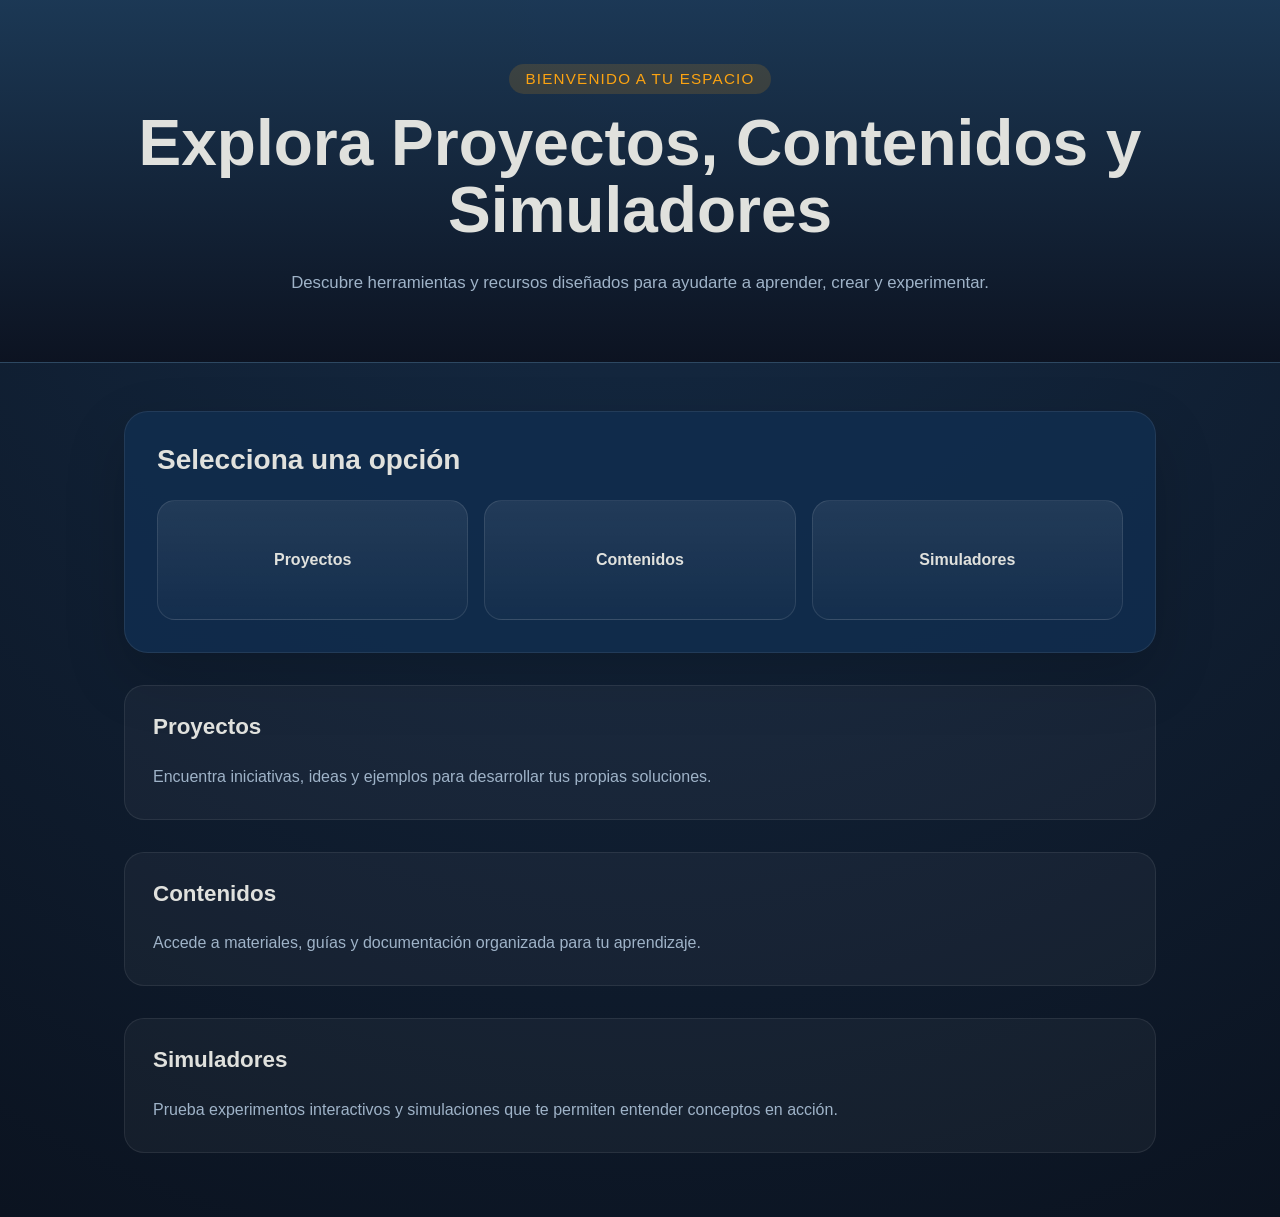
<file: index.html>
<!DOCTYPE html>
<html lang="es">
<head>
  <meta charset="UTF-8">
  <meta name="viewport" content="width=device-width, initial-scale=1.0">
  <title>Página de Inicio</title>
  <link rel="stylesheet" href="styles.css">
</head>
<body>
  <header class="hero">
    <div class="hero__content">
      <span class="hero__eyebrow">Bienvenido a tu espacio</span>
      <h1 class="hero__title">Explora Proyectos, Contenidos y Simuladores</h1>
      <p class="hero__text">Descubre herramientas y recursos diseñados para ayudarte a aprender, crear y experimentar.</p>
    </div>
  </header>

  <main class="main-content">
    <section class="menu-card">
      <h2 class="menu-card__title">Selecciona una opción</h2>
      <div class="menu-grid">
        <a href="#proyectos" class="menu-item">Proyectos</a>
        <a href="#contenidos" class="menu-item">Contenidos</a>
        <a href="Simuladores.html" class="menu-item">Simuladores</a>
      </div>
    </section>

    <section id="proyectos" class="info-section">
      <h3>Proyectos</h3>
      <p>Encuentra iniciativas, ideas y ejemplos para desarrollar tus propias soluciones.</p>
    </section>

    <section id="contenidos" class="info-section">
      <h3>Contenidos</h3>
      <p>Accede a materiales, guías y documentación organizada para tu aprendizaje.</p>
    </section>

    <section id="simuladores" class="info-section">
      <h3>Simuladores</h3>
      <p>Prueba experimentos interactivos y simulaciones que te permiten entender conceptos en acción.</p>
    </section>
  </main>
</body>
</html>
</file>
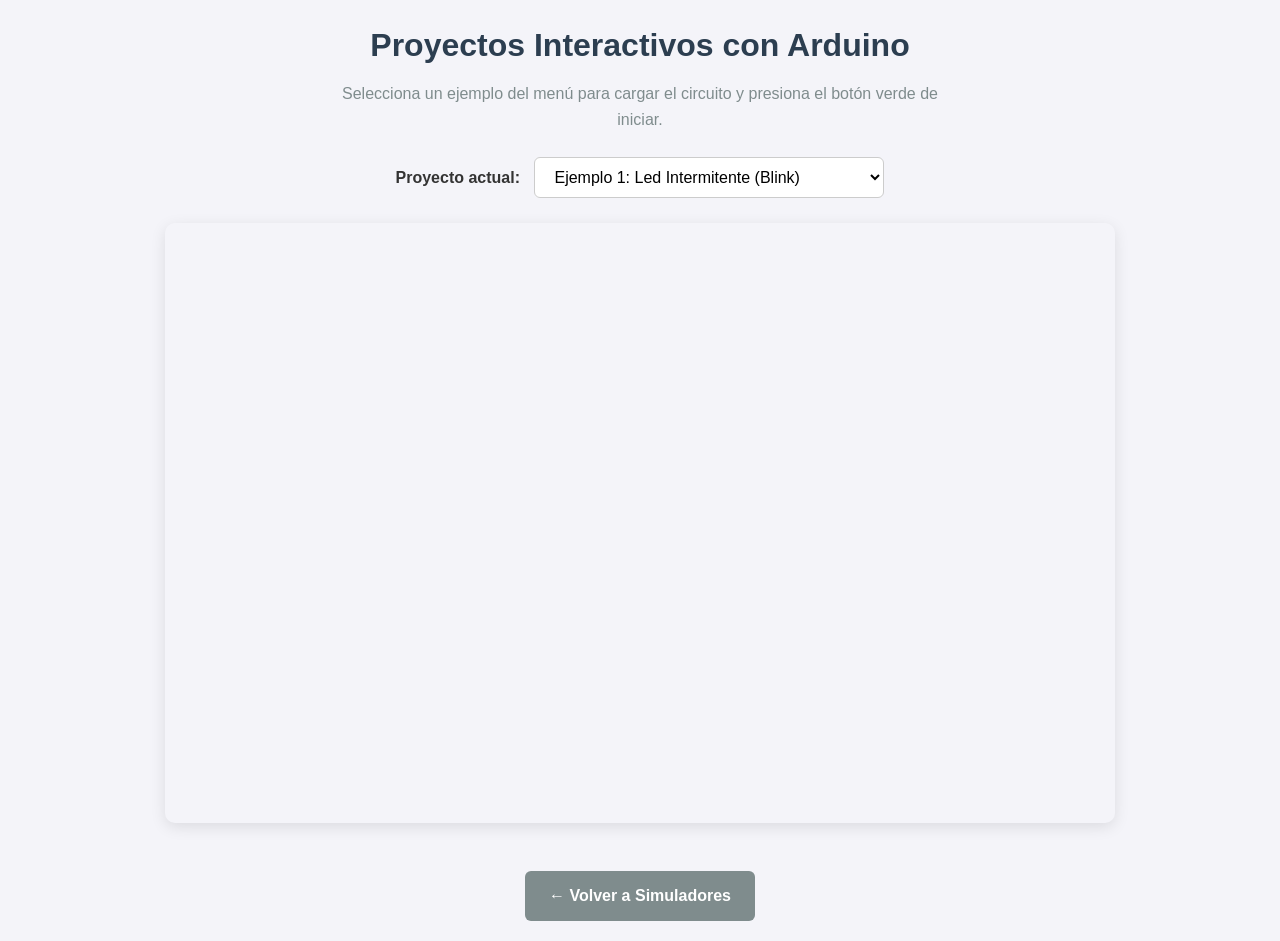
<file: arduino.html>
<!DOCTYPE html>
<html lang="es">
<head>
    <meta charset="UTF-8">
    <meta name="viewport" content="width=device-width, initial-scale=1.0">
    <title>Proyectos Arduino - Simulador</title>
    <!-- Vinculación del archivo de estilos externo -->
    <link rel="stylesheet" href="estilossimuladores.css">
</head>
<body>

    <h1>Proyectos Interactivos con Arduino</h1>
    <p>Selecciona un ejemplo del menú para cargar el circuito y presiona el botón verde de iniciar.</p>
    
    <div class="selector-container">
        <label for="proyectos-arduino">Proyecto actual:</label>
        <select id="proyectos-arduino" onchange="actualizarSimulador()">
            <option value="https://wokwi.com">Ejemplo 1: Led Intermitente (Blink)</option>
            <option value="https://wokwi.com">Ejemplo 2: Semáforo con Tres Ledes</option>
            <option value="https://wokwi.com">Ejemplo 3: Control por Pulsador</option>
        </select>
    </div>

    <div class="contenedor-simulador">
        <iframe id="visor-wokwi" src="https://wokwi.com"></iframe>
    </div>

    <div>
        <a href="Simuladores.html" class="btn-volver">← Volver a Simuladores</a>
    </div>

    <script>
        function actualizarSimulador() {
            var lista = document.getElementById("proyectos-arduino");
            var iframe = document.getElementById("visor-wokwi");
            iframe.src = lista.value;
        }
    </script>

</body>
</html>
</file>
<file: styles.css>
:root {
  --bg: #0d1b2a;
  --surface: #112d4e;
  --surface-alt: #1b4965;
  --accent: #fca311;
  --text: #e0e1dd;
  --muted: #9fb3c8;
}

* {
  box-sizing: border-box;
}

body {
  margin: 0;
  font-family: "Segoe UI", Tahoma, Geneva, Verdana, sans-serif;
  background: radial-gradient(circle at top, #162d48 0%, #0b1320 100%);
  color: var(--text);
  min-height: 100vh;
}

.hero {
  padding: 4rem 1.5rem;
  text-align: center;
  background: linear-gradient(180deg, rgba(28, 57, 86, 0.95), rgba(12, 18, 32, 0.95));
  border-bottom: 1px solid rgba(255, 255, 255, 0.08);
}

.hero__eyebrow {
  display: inline-block;
  margin-bottom: 1rem;
  padding: 0.4rem 1rem;
  background: rgba(252, 163, 17, 0.15);
  color: var(--accent);
  border-radius: 999px;
  font-size: 0.95rem;
  letter-spacing: 0.08em;
  text-transform: uppercase;
}

.hero__title {
  margin: 0;
  font-size: clamp(2.5rem, 5vw, 4rem);
  line-height: 1.05;
}

.hero__text {
  max-width: 720px;
  margin: 1.5rem auto 0;
  font-size: 1.05rem;
  color: var(--muted);
  line-height: 1.8;
}

.main-content {
  padding: 3rem 1.5rem 4rem;
  max-width: 1080px;
  margin: 0 auto;
}

.menu-card {
  background: rgba(17, 45, 78, 0.88);
  border: 1px solid rgba(255, 255, 255, 0.08);
  border-radius: 24px;
  padding: 2rem;
  box-shadow: 0 24px 60px rgba(0, 0, 0, 0.18);
}

.menu-card__title {
  margin: 0 0 1.5rem;
  color: var(--text);
  font-size: 1.75rem;
}

.menu-grid {
  display: grid;
  gap: 1rem;
  grid-template-columns: repeat(3, minmax(0, 1fr));
}

.menu-item {
  display: flex;
  align-items: center;
  justify-content: center;
  min-height: 120px;
  padding: 1rem;
  border-radius: 18px;
  text-decoration: none;
  color: var(--text);
  background: linear-gradient(180deg, rgba(255, 255, 255, 0.08), rgba(255, 255, 255, 0.02));
  border: 1px solid rgba(255, 255, 255, 0.1);
  transition: transform 0.25s ease, background 0.25s ease, box-shadow 0.25s ease;
  font-weight: 600;
}

.menu-item:hover,
.menu-item:focus-visible {
  transform: translateY(-4px);
  background: rgba(252, 163, 17, 0.16);
  box-shadow: 0 18px 30px rgba(252, 163, 17, 0.16);
}

.info-section {
  margin-top: 2rem;
  padding: 1.75rem;
  border-radius: 20px;
  background: rgba(255, 255, 255, 0.04);
  border: 1px solid rgba(255, 255, 255, 0.08);
}

.info-section h3 {
  margin-top: 0;
  font-size: 1.4rem;
}

.info-section p {
  margin: 0.75rem 0 0;
  color: var(--muted);
  line-height: 1.75;
}

@media (max-width: 850px) {
  .menu-grid {
    grid-template-columns: repeat(2, minmax(0, 1fr));
  }
}

@media (max-width: 620px) {
  .hero {
    padding: 3rem 1rem;
  }

  .menu-grid {
    grid-template-columns: 1fr;
  }

  .menu-item {
    min-height: 100px;
  }
}
</file>
<file: estilossimuladores.css>
/* --- ESTILOS GENERALES Y BASE --- */
* {
    box-sizing: border-box;
    margin: 0;
    padding: 0;
}

body {
    font-family: 'Segoe UI', Tahoma, Geneva, Verdana, sans-serif;
    text-align: center;
    background-color: #f4f4f9;
    color: #333;
    padding: 20px;
    line-height: 1.6;
}

h1 {
    color: #2c3e50;
    margin-bottom: 10px;
    font-size: 2rem;
}

p {
    color: #7f8c8d;
    font-size: 1rem;
    max-width: 600px;
    margin: 0 auto 20px auto;
}

/* --- DISEÑO RESPONSIVE PARA SIMULADORES.HTML (GRID Y TARJETAS) --- */
.grid-simuladores {
    display: flex;
    justify-content: center;
    gap: 30px;
    flex-wrap: wrap;
    max-width: 1000px;
    margin: 40px auto 0 auto;
}

.tarjeta {
    background: white;
    border-radius: 12px;
    box-shadow: 0 4px 12px rgba(0,0,0,0.08);
    width: 100%;
    max-width: 340px; /* Tamaño ideal en computadoras */
    overflow: hidden;
    transition: transform 0.3s ease, box-shadow 0.3s ease;
    text-decoration: none;
    color: inherit;
    display: block;
}

.tarjeta:hover {
    transform: translateY(-5px);
    box-shadow: 0 8px 24px rgba(0,0,0,0.15);
}

.tarjeta img {
    width: 100%;
    height: 200px;
    object-fit: cover;
    border-bottom: 2px solid #eaeaea;
}

.tarjeta h2 {
    margin: 15px 0 10px 0;
    font-size: 1.4rem;
    color: #2c3e50;
}

.tarjeta p {
    padding: 0 20px 20px 20px;
    margin: 0;
    font-size: 0.9rem;
}

/* --- DISEÑO PARA ARDUINO.HTML Y ESP32.HTML (INTERFAZ DEL VISOR) --- */
.selector-container {
    margin: 25px 0;
}

.selector-container label {
    font-weight: bold;
    margin-right: 10px;
    display: inline-block;
}

select {
    padding: 10px 15px;
    font-size: 1rem;
    border-radius: 6px;
    border: 1px solid #ccc;
    background-color: white;
    cursor: pointer;
    width: 100%;
    max-width: 350px; /* Evita que el menú sea gigante en PC */
}

/* Contenedor del Iframe con proporción responsive */
.contenedor-simulador {
    max-width: 950px;
    margin: 0 auto 30px auto;
    width: 100%;
}

iframe {
    width: 100%;
    height: 600px; /* Altura ideal en pantallas grandes */
    border: none;
    border-radius: 10px;
    box-shadow: 0 4px 15px rgba(0,0,0,0.1);
}

/* Botones de navegación */
.btn-volver {
    display: inline-block;
    padding: 12px 24px;
    background-color: #7f8c8d;
    color: white;
    text-decoration: none;
    border-radius: 6px;
    font-weight: bold;
    transition: background 0.2s;
    margin-top: 10px;
}

.btn-volver:hover {
    background-color: #95a5a6;
}

/* --- MEDIA QUERIES (ADAPTACIÓN A MÓVILES) --- */
@media (max-width: 768px) {
    body {
        padding: 15px;
    }
    
    h1 {
        font-size: 1.6rem;
    }

    .grid-simuladores {
        gap: 20px;
        margin-top: 25px;
    }

    .tarjeta {
        max-width: 100%; /* Las tarjetas ocupan el ancho completo del móvil */
    }

    iframe {
        height: 450px; /* Reducimos la altura en móviles para que sea cómodo de usar */
    }
    
    select {
        display: block;
        margin: 10px auto 0 auto;
    }
}
</file>
